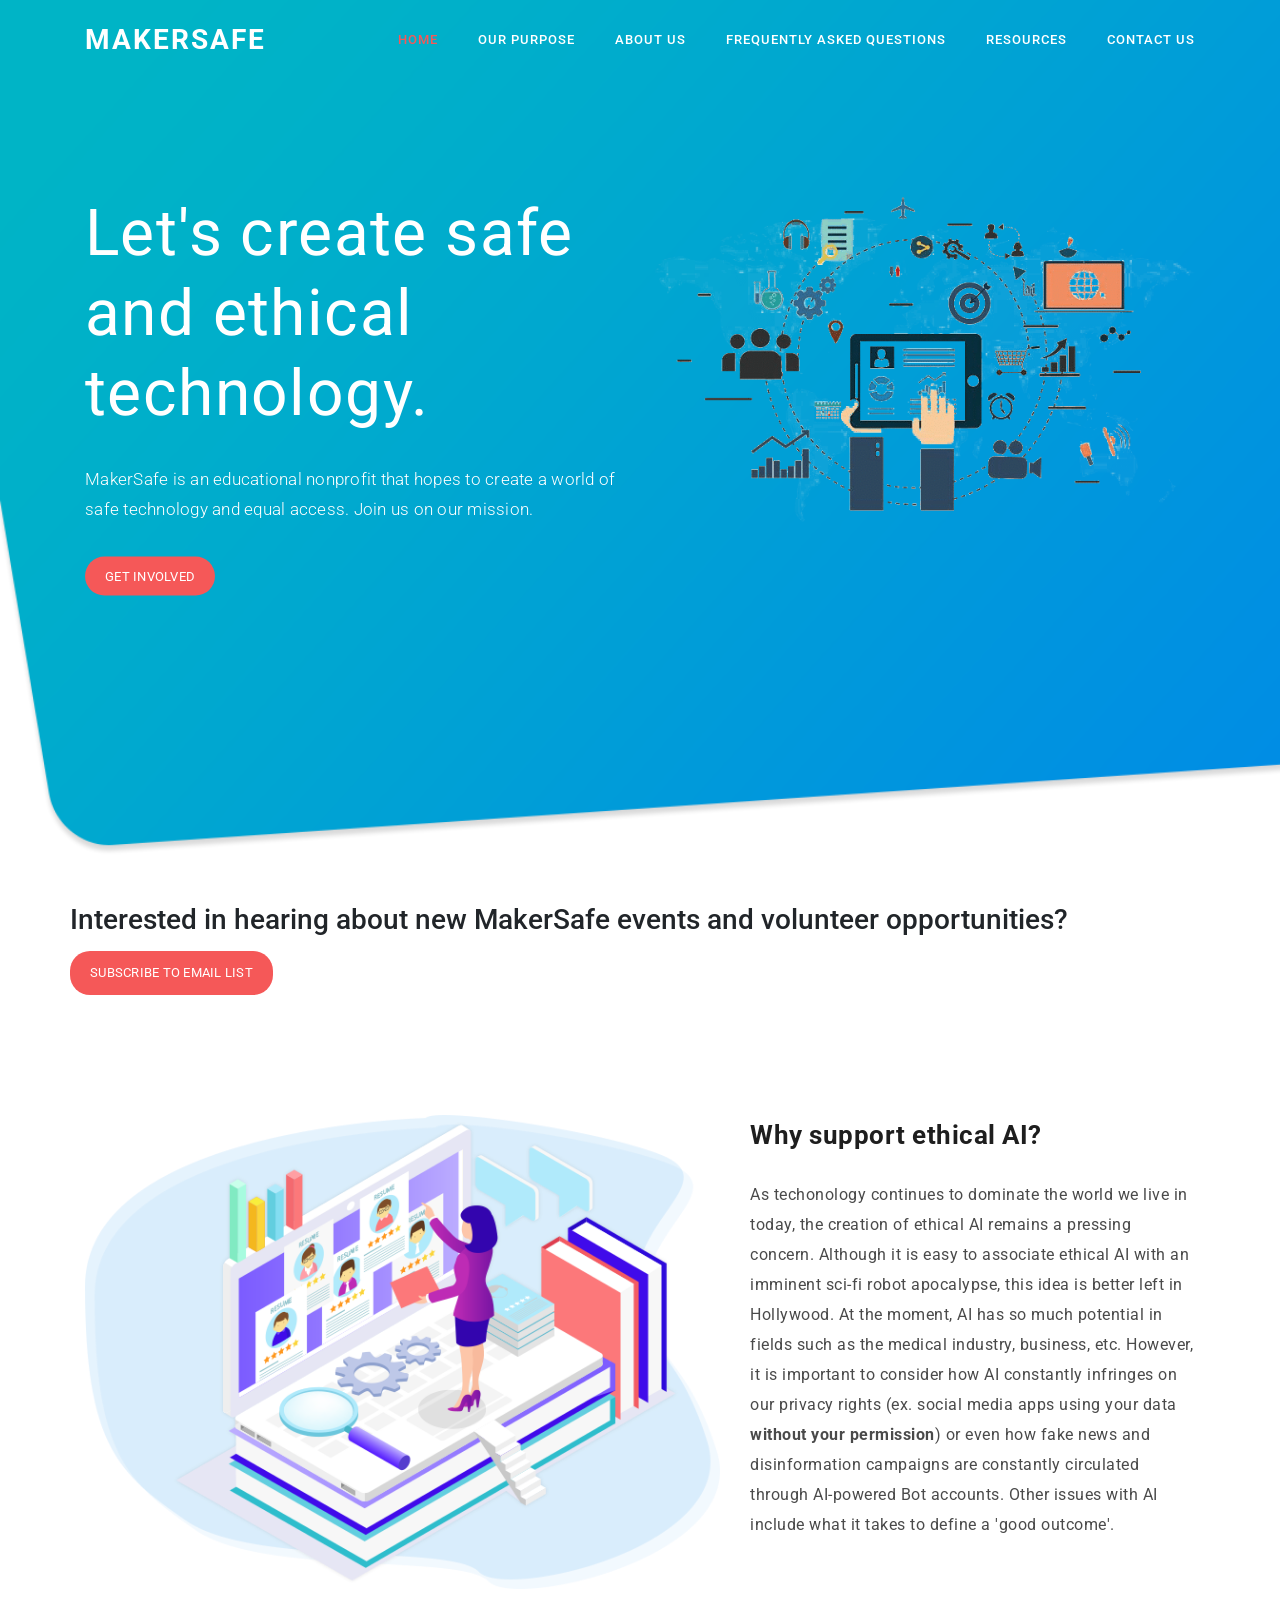
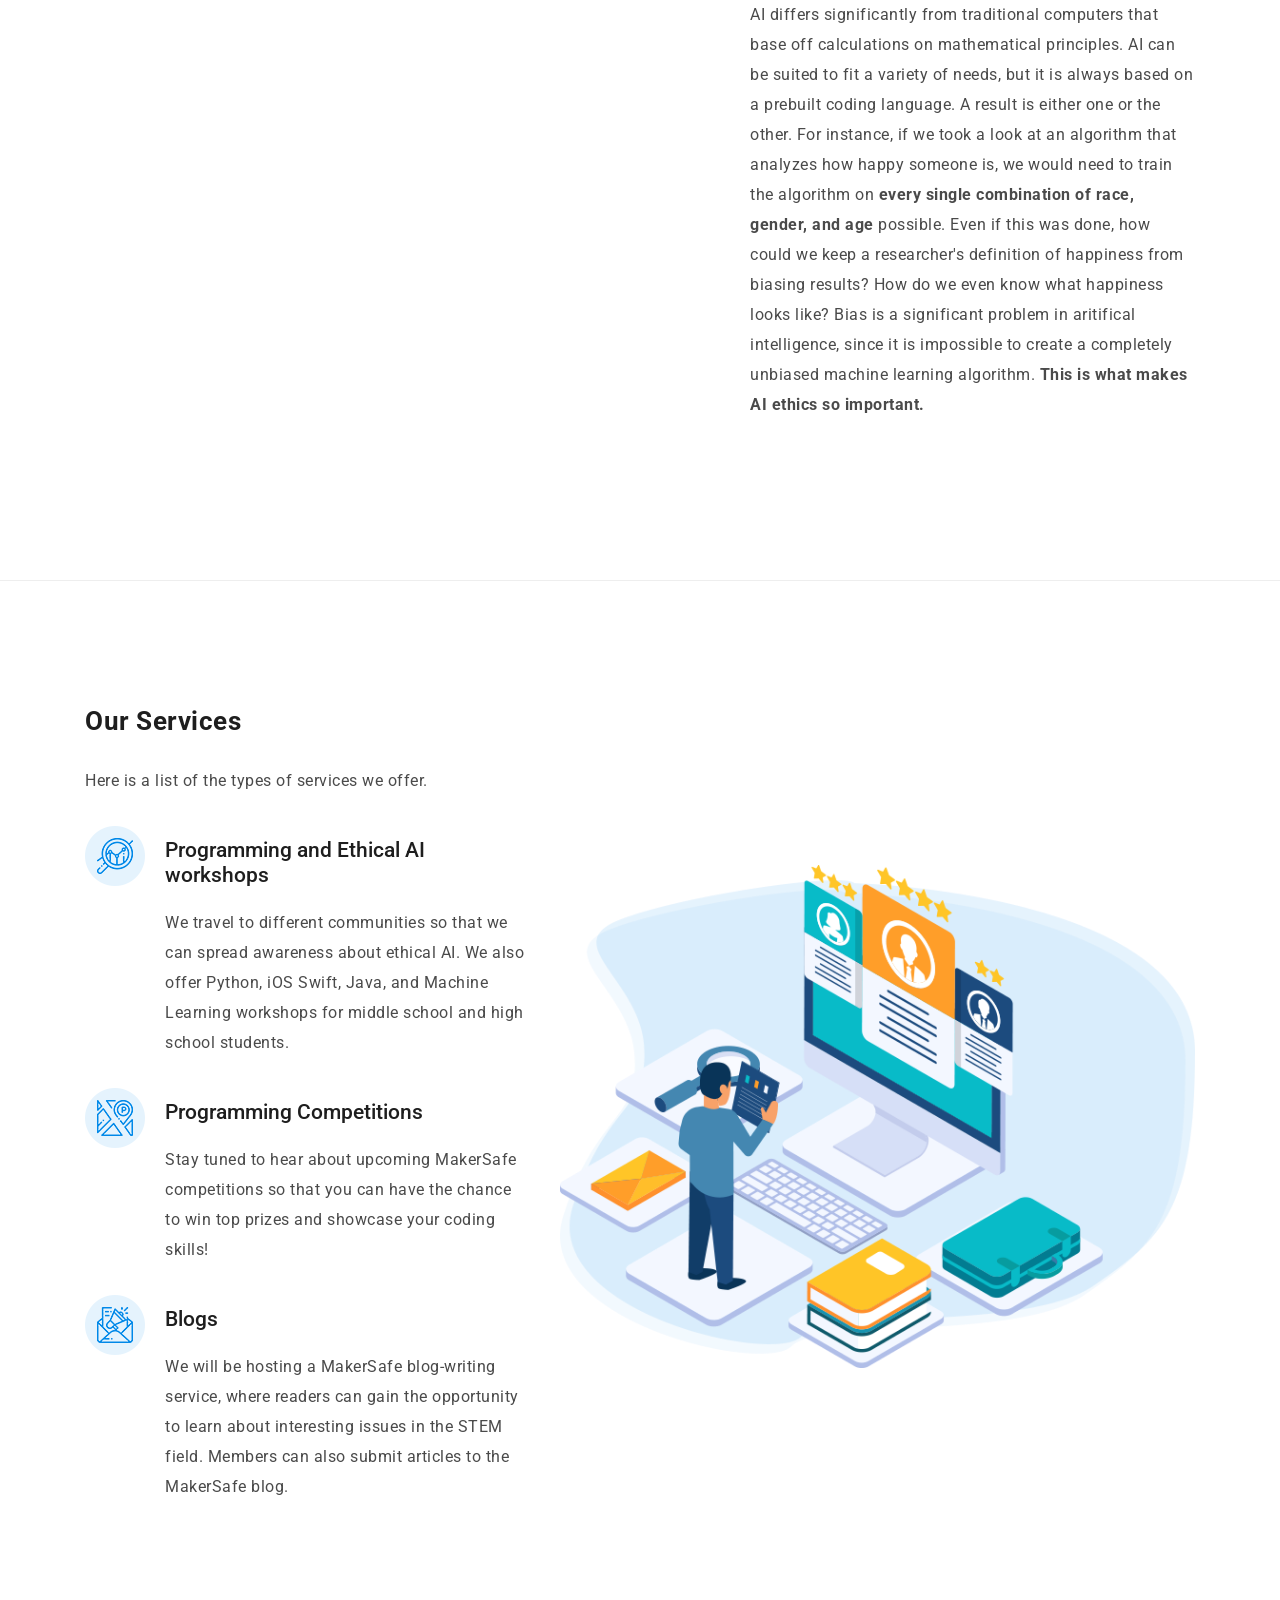
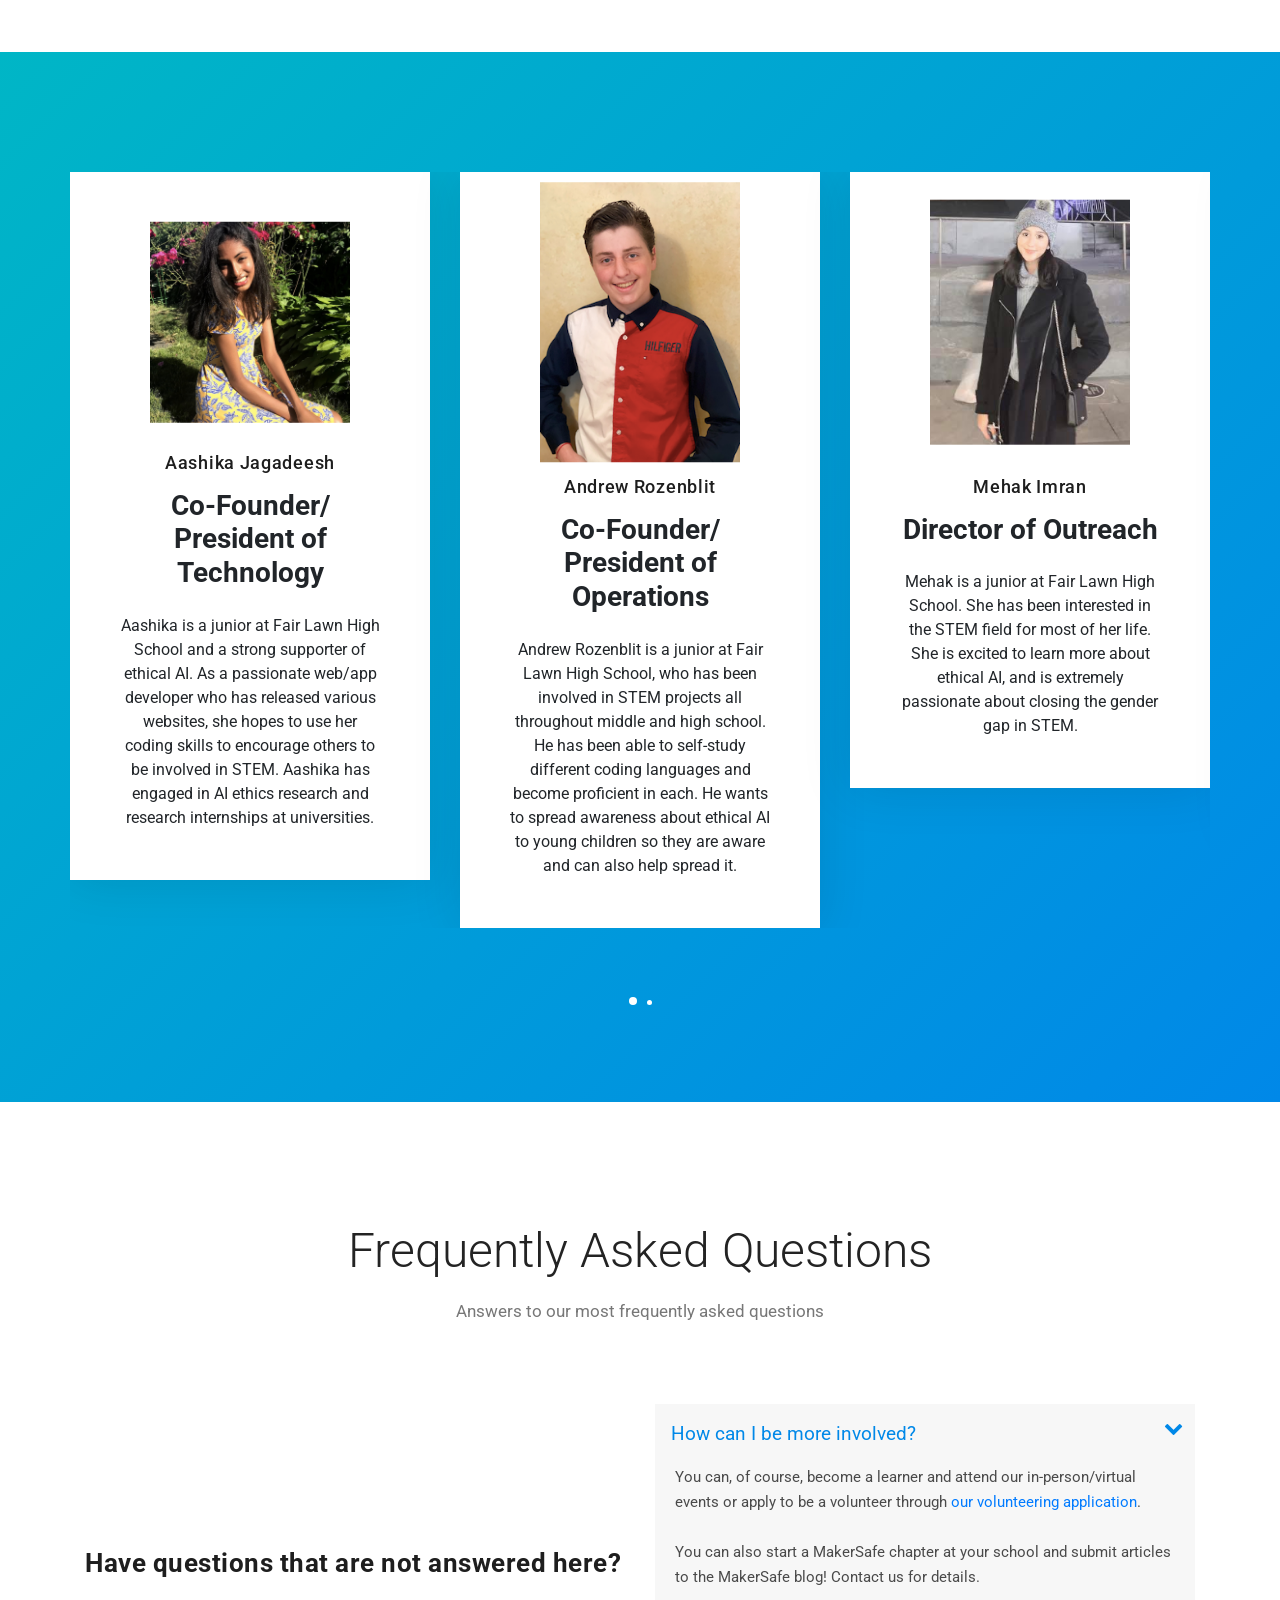
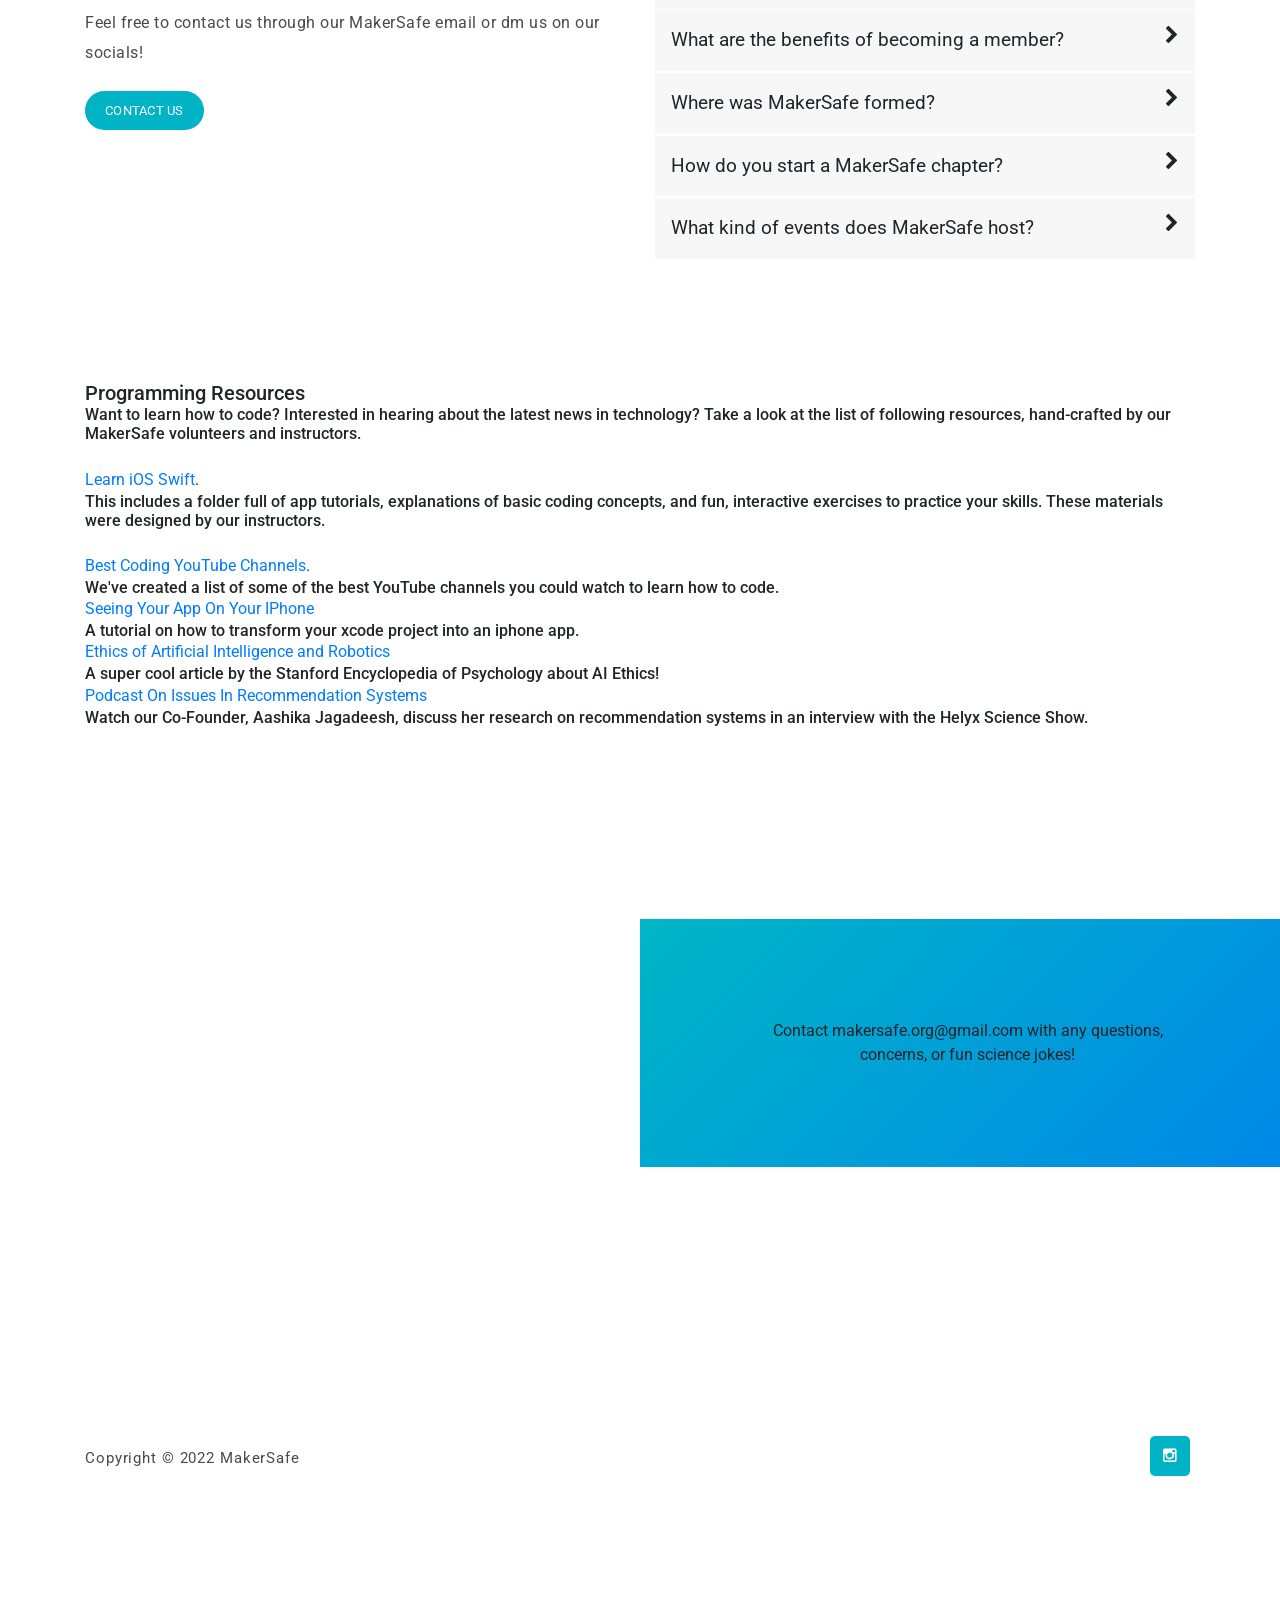
<file: MakerSafe website/index.html>
<!DOCTYPE html>
<html lang="en">

  <head>

    <meta charset="utf-8">
    <meta name="viewport" content="width=device-width, initial-scale=1, shrink-to-fit=no">
    <meta name="description" content="">
    <meta name="author" content="Template Mo">
    <link href="https://fonts.googleapis.com/css?family=Roboto:100,300,400,500,700,900" rel="stylesheet">

    <title>MakerSafe</title>
<!--

ART FACTORY

https://templatemo.com/tm-537-art-factory

-->
    <!-- Additional CSS Files -->
    <link rel="stylesheet" type="text/css" href="assets/css/bootstrap.min.css">
    <link rel="stylesheet" type="text/css" href="assets/css/font-awesome.css">
    <link rel="stylesheet" type="text/css" href="assets/css/templatemo-art-factory.css">
    <link rel="stylesheet" type="text/css" href="assets/css/owl-carousel.css">

    </head>
    
    <body>
    
    <!-- ***** Preloader Start ***** -->
    <div id="preloader">
        <div class="jumper">
            <div></div>
            <div></div>
            <div></div>
        </div>
    </div>  
    <!-- ***** Preloader End ***** -->
    
    
    <!-- ***** Header Area Start ***** -->
    <header class="header-area header-sticky">
        <div class="container">
            <div class="row">
                <div class="col-12">
                    <nav class="main-nav">
                        <!-- ***** Logo Start ***** -->
                        <a href="#" class="logo">MakerSafe</a>
                        <!-- ***** Logo End ***** -->
                        <!-- ***** Menu Start ***** -->
                        <ul class="nav">
                            <li class="scroll-to-section"><a href="#welcome" class="active">Home</a></li>
                            <li class="scroll-to-section"><a href="#about">Our Purpose</a></li>
                            <li class="scroll-to-section"><a href="#services">About Us</a></li>
                            <li class="scroll-to-section"><a href="#frequently-question">Frequently Asked Questions</a></li>
                            <li class="scroll-to-section"><a href="#past-events">Resources</a></li>
                            <!--
                            <li class="submenu">
                                <a href="javascript:;">Drop Down</a>
                                <ul>
                                    <li><a href="">About Us</a></li>
                                    <li><a href="">Features</a></li>
                                    <li><a href="">FAQ's</a></li>
                                    <li><a href="">Blog</a></li>
                                </ul>
                            </li>
                            -->
                            <li class="scroll-to-section"><a href="#contact-us">Contact Us</a></li>
                        </ul>
                        <a class='menu-trigger'>
                            <span>Menu</span>
                        </a>
                        <!-- ***** Menu End ***** -->
                    </nav>
                </div>
            </div>
        </div>
    </header>
    <!-- ***** Header Area End ***** -->


    <!-- ***** Welcome Area Start ***** -->
    <div class="welcome-area" id="welcome">

        <!-- ***** Header Text Start ***** -->
        <div class="header-text">
            <div class="container">
                <div class="row">
                    <div class="left-text col-lg-6 col-md-6 col-sm-12 col-xs-12" data-scroll-reveal="enter left move 30px over 0.6s after 0.4s">
                        <h1>Let's create safe and ethical technology.<strong></strong></h1>
                        <p>MakerSafe is an educational nonprofit that hopes to create a world of safe technology and equal access. Join us on our mission.</p>
                      <a href="https://docs.google.com/forms/d/e/1FAIpQLSc-6xQaZkDppDk1PzdWDiAGosun6K7pG1yqEHF1KGVhWNcjEw/viewform" class="main-button-slider">Get Involved</a>
                     
                    </div>
                    <div class="col-lg-6 col-md-6 col-sm-12 col-xs-12" data-scroll-reveal="enter right move 30px over 0.6s after 0.4s">
                    <img src="assets/images/infotech.png" class="rounded img-fluid d-block mx-auto" alt="First Vector Graphic">
                    </div>
                </div>
            </div>
        </div>
        <!-- ***** Header Text End ***** -->
    </div>
    <!-- ***** Welcome Area End ***** -->
    <br>
    <br>
<section class="section" id="impact">
    <div class="container">
        <div class="row">
            <h3>Interested in hearing about new MakerSafe events and volunteer opportunities?</h3>
            <br>
            <br>
            <a href="https://forms.gle/H5EKqK9Whiw4UcMH9" class="main-button-slider">Subscribe to Email List</a>
    
        </div>
    </div>
</section>

    <!-- ***** Features Big Item Start ***** -->
    <section class="section" id="about">
        <div class="container">
            <div class="row">
                <div class="col-lg-7 col-md-12 col-sm-12" data-scroll-reveal="enter left move 30px over 0.6s after 0.4s">
                    <img src="assets/images/left-image.png" class="rounded img-fluid d-block mx-auto" alt="App">
                </div>
              
                <div class="right-text col-lg-5 col-md-12 col-sm-12 mobile-top-fix">
                    <div class="left-heading">
                        <h5>Why support ethical AI?</h5>
                    </div>
                    <div class="left-text">
                        <p>As techonology continues to dominate the world we live in today, the creation of ethical AI remains a pressing concern. Although it is easy to associate ethical AI with an imminent sci-fi robot apocalypse, this idea is better left in Hollywood. At the moment, AI has so much potential in fields such as the medical industry, business, etc. However, it is important to consider how AI constantly infringes on our privacy rights (ex. social media apps using your data <b>without your permission</b>) or even how fake news and disinformation campaigns are constantly circulated through AI-powered Bot accounts. Other issues with AI include what it takes to define a 'good outcome'. <br></br><br>AI differs significantly from traditional computers that base off calculations on mathematical principles. AI can be suited to fit a variety of needs, but it is always based on a prebuilt coding language. A result is either one or the other. For instance, if we took a look at an algorithm that analyzes how happy someone is, we would need to train the algorithm on <b>every single combination of race, gender, and age </b>possible. Even if this was done, how could we keep a researcher's definition of happiness from biasing results? How do we even know what happiness looks like? Bias is a significant problem in aritifical intelligence, since it is impossible to create a completely unbiased machine learning algorithm. <b>This is what makes AI ethics so important.</b>  </br></p>
                      <!-- <a href="#about2" class="main-button">Discover More</a>--> 
                    </div>
                </div>
            </div>
            <div class="row">
                <div class="col-lg-12">
                    <div class="hr"></div>
                </div>
            </div>
        </div>
    </section>
    <!-- ***** Features Big Item End ***** -->


    <!-- ***** Features Big Item Start ***** -->
    <section class="section" id="about2">
        <div class="container">
            <div class="row">
                <div class="left-text col-lg-5 col-md-12 col-sm-12 mobile-bottom-fix">
                    <div class="left-heading">
                        <h5>Our Services</h5>
                    </div>
                    <p>Here is a list of the types of services we offer.</p>
                    <ul>
                        <li>
                            <img src="assets/images/about-icon-01.png" alt="">
                            <div class="text">
                                <h6>Programming and Ethical AI workshops</h6>
                                <p>We travel to different communities so that we can spread awareness about ethical AI. We also offer Python, iOS Swift, Java, and Machine Learning workshops for middle school and high school students. </p>
                            </div>
                        </li>
                        <li>
                            <img src="assets/images/about-icon-02.png" alt="">
                            <div class="text">
                                <h6>Programming Competitions</h6>
                                <p>Stay tuned to hear about upcoming MakerSafe competitions so that you can have the chance to win top prizes and showcase your coding skills!</p>
                            </div>
                        </li>
                        <li>
                            <img src="assets/images/about-icon-03.png" alt="">
                            <div class="text">
                                <h6>Blogs</h6>
                                <p>We will be hosting a MakerSafe blog-writing service, where readers can gain the opportunity to learn about interesting issues in the STEM field. Members can also submit articles to the MakerSafe blog. </p>
                            </div>
                        </li>
                    </ul>
                </div>
                <div class="right-image col-lg-7 col-md-12 col-sm-12 mobile-bottom-fix-big" data-scroll-reveal="enter right move 30px over 0.6s after 0.4s">
                    <img src="assets/images/right-image.png" class="rounded img-fluid d-block mx-auto" alt="App">
                </div>
            </div>
        </div>
    </section>
    <!-- ***** Features Big Item End ***** -->


    <!-- ***** Features Small Start ***** -->
    <section class="section" id="services">
        <div class="container">
            <div class="row">
                <div class="owl-carousel owl-theme">
                    <div class="item service-item">
                        <div class="icon">
                            <i><img src="assets/images/aashikaj.jpeg" alt=""></i>
                        </div>
                        <h5 class="service-title">Aashika Jagadeesh</h5>
                        <h3><b>Co-Founder/<br>President of Technology</b></h3><br>Aashika is a junior at Fair Lawn High School and a strong supporter of ethical AI. As a passionate web/app developer who has released various websites, she hopes to use her coding skills to encourage others to be involved in STEM. Aashika has engaged in AI ethics research and research internships at universities.  </br></p>
                      <!--  <a href="#" class="main-button">Read More</a>-->
                    </div>
                    <div class="item service-item">
                        <div class="icon">
                            <br>
                            <i><img src="assets/images/andrew.jpeg" alt=""></i>
                        </div>
                        <br>
                        <h5 class="service-title">Andrew Rozenblit</h5>
                        <h3><b>Co-Founder/<br>President of Operations</b></h3><br>Andrew Rozenblit is a junior at Fair Lawn High School, who has been involved in STEM projects all throughout middle and high school. He has been able to self-study different coding languages and become proficient in each. He wants to spread awareness about ethical AI to young children so they are aware and can also help spread it. </br></p>
                      <!-- <a href="#" class="main-button">Discover More</a>--> 
                    </div>
                    <div class="item service-item">
                        <div class="icon">
                            <i><img src="assets/images/mehak.jpeg" alt=""></i>
                        </div>
                        <br>
                        <h5 class="service-title">Mehak Imran</h5>
                        <h3><b>Director of Outreach</b></h3><br> Mehak is a junior at Fair Lawn High School. She has been interested in the STEM field for most of her life. She is excited to learn more about ethical AI, and is extremely passionate about closing the gender gap in STEM.</br></p>
                           
                       <!--<a href="#" class="main-button">More Detail</a>--> 
                    </div>
                    <div class="item service-item">
                        <div class="icon1">
                            <i><img src="assets/images/Sarisha.jpeg" alt=""></i>
                        </div>
                        <br>
                        <h5 class="service-title">Sarisha Somashekar</h5>
                        <h3><b>Sponsorships Manager</b></h3><br>Sarisha is a sophomore at River Dell High School. She has attended coding camps and is a member of the Girls Who Code club. She strives to utilize her problem-solving and communication skills to raise awareness about ethical AI and to further aid future scholars in the STEM field. </br></p>
                     <!--   <a href="#" class="main-button">Read More</a>-->
                    </div>
                    <div class="item service-item">
                        <div class="icon">
                            <i><img src="assets/images/Ryan.jpeg" alt=""></i>
                        </div>
                        <br>
                        <h5 class="service-title">Ryan Chen</h5>
                        <h3><b>President of Education</b></h3><br>Ryan Chen is currently a junior student at Fair Lawn High School. Aiming to become more proficient at programming and knowledgeable in the STEM field, he hopes to kill two birds with one stone by improving himself, while spreading awareness on the subject of computer ethics. </br></p>
                     <!-- <a href="#" class="main-button">Discover</a>-->  
                    </div>
                    <div class="item service-item">
                        <div class="icon">
                            <i><img src="assets/images/Lindsey.jpeg" alt=""></i>
                        </div>
                        <br>
                        <h5 class="service-title">Lindsey Reichert</h5>
                        <h3><b>Event Coordinator</b></h3><br>Lindsey is a junior at Fair Lawn High School. She has been involved with STEM extracurriculars all throughout middle school and high school. She hopes to be able to encourage others to become involved and combat the gender gap in STEM. </br></p>
                       
                       <!--<a href="#" class="main-button">Detail</a>--> 
                    </div>
                  
              
                </div>
            </div>
        </div>
    </section>
    <!-- ***** Features Small End ***** -->


    <!-- ***** Frequently Question Start ***** -->
    <section class="section" id="frequently-question">
        <div class="container">
            <!-- ***** Section Title Start ***** -->
            <div class="row">
                <div class="col-lg-12">
                    <div class="section-heading">
                        <h2>Frequently Asked Questions</h2>
                    </div>
                </div>
                <div class="offset-lg-3 col-lg-6">
                    <div class="section-heading">
                        <p>Answers to our most frequently asked questions</p>
                    </div>
                </div>
            </div>
            <!-- ***** Section Title End ***** -->

            <div class="row">
                <div class="left-text col-lg-6 col-md-6 col-sm-12">
                    <h5>Have questions that are not answered here?</h5>
                    <div class="accordion-text">
                        <p>Feel free to contact us through our MakerSafe email or dm us on our socials!</p>
                       
                     
                        <a href="#contact-us" class="main-button">Contact Us</a>
                    </div>
                </div>
                <div class="col-lg-6 col-md-6 col-sm-12">
                    <div class="accordions is-first-expanded">
                        <article class="accordion">
                            <div class="accordion-head">
                                <span>How can I be more involved?</span>
                                <span class="icon">
                                    <i class="icon fa fa-chevron-right"></i>
                                </span>
                            </div>
                            <div class="accordion-body">
                                <div class="content">
                                    <p>You can, of course, become a learner and attend our in-person/virtual events or apply to be a volunteer through <a href="https://linktr.ee/MakerSafe">our volunteering application</a>.
                                    <br><br>
                                    You can also start a MakerSafe chapter at your school and submit articles to the MakerSafe blog! Contact us for details.</p>
                                </div>
                            </div>
                        </article>
                        <article class="accordion">
                            <div class="accordion-head">
                                <span>What are the benefits of becoming a member?</span>
                                <span class="icon">
                                    <i class="icon fa fa-chevron-right"></i>
                                </span>
                            </div>
                            <div class="accordion-body">
                                <div class="content">
                                    <p>Members have access to an amazing educational community here at MakerSafe, where they can teach others and learn more about STEM. They gain opportunities to learn about cutting-edge research and conduct projects themselves under the guidance of our highly-experienced MakerSafe mentors. 
                                    <br><br>
                                    We will be working on our status so that members can get volunteer hours for the incredible work that they do! In addition, being a chapter president of a MakerSafe chapter is another great way to build leadership skills. </p>
                                </div>
                            </div>
                        </article>
                        <article class="accordion">
                            <div class="accordion-head">
                                <span>Where was MakerSafe formed?</span>
                                <span class="icon">
                                    <i class="icon fa fa-chevron-right"></i>
                                </span>
                            </div>
                            <div class="accordion-body">
                                <div class="content">
                                    <p>MakerSafe was formed in Fair Lawn, New Jersey by a group of highly-motivated high school students. We are hoping to expand on the national and international level. If you are interested in starting a MakerSafe chapter in your community, feel free to contact us for guidelines. 
                                    <br><br>
                                    </p>
                                </div>
                            </div>
                        </article>
                        <article class="accordion">
                            <div class="accordion-head">
                                <span>How do you start a MakerSafe chapter?</span>
                                <span class="icon">
                                    <i class="icon fa fa-chevron-right"></i>
                                </span>
                            </div>
                            <div class="accordion-body">
                                <div class="content">
                                    <p>MakerSafe chapters will gain all MakerSafe learning materials and guides. Members will have their usual special benefits, which will include invitations to events, networking with guest speakers, and the opportunity to gain volunteering experience. 
                                    <br><br>
                                    MakerSafe chapter leaders can also become a part our executive board.</p>
                                </div>
                            </div>
                        </article>
                        <article class="accordion">
                            <div class="accordion-head">
                                <span>What kind of events does MakerSafe host?</span>
                                <span class="icon">
                                    <i class="icon fa fa-chevron-right"></i>
                                </span>
                            </div>
                            <div class="accordion-body">
                                <div class="content">
                                    <p>MakerSafe hosts ethical AI and programming workshops, which are taught by our highly-experienced MakerSafe mentors and educators. We also host computer science competitions and programming camps for middle school and high school students. Stay tuned to hear about our first MakerSafe hack-a-thon!
                                    <br><br>
                                     </p>
                                </div>
                            </div>
                        </article>
                        <!--
                        <article class="accordion">
                            <div class="accordion-head">
                                <span>Sixth Sense Question</span>
                                <span class="icon">
                                    <i class="icon fa fa-chevron-right"></i>
                                </span>
                            </div>
                            <div class="accordion-body">
                                <div class="content">
                                    <p>Suspendisse potenti. Ut dapibus leo ut massa vulputate semper. Pellentesque maximus lorem sed elit imperdiet mattis. Duis posuere mauris ut eros rutrum sodales. Aliquam erat volutpat.</p>
                                </div>
                            </div>
                        </article>
                        -->
                    </div>
                </div>
            </div>
        </div>
    </section>
    <!-- ***** Frequently Question End ***** -->

    <!--Events-->

    <section class="section" id="past-events">
        <div class="container">
       
                  <h5>Programming Resources</h5>
                  <h6>Want to learn how to code? Interested in hearing about the latest news in technology? Take a look at the list of following resources, hand-crafted by our MakerSafe volunteers and instructors. </h6>
                  <br/>
                    <div class="left-text">
                        <a href="https://drive.google.com/drive/folders/1sWLK9NQGb6e3tI4J-b8HKuOEKQRsUPj-?usp=sharing">Learn iOS Swift</a>.
                        <br>
                        <h6>This includes a folder full of app tutorials, explanations of basic coding concepts, and fun, interactive exercises to practice your skills. These materials were designed by our instructors.  </h6>
                        
                         <br>
                         <a href="https://docs.google.com/document/d/1_2OLHm6rjWSAspBDquvy_RfX09VTvcTKwEKbwJ322CQ/edit?usp=sharing">Best Coding YouTube Channels</a>.
                         <h6>We've created a list of some of the best YouTube channels you could watch to learn how to code.</h6>

                         <a href="https://drive.google.com/file/d/1LO_1MsFDb6iO65CObe_ow8h8LKQYP8JK/view?usp=sharing">Seeing Your App On Your IPhone</a>
                         <h6>A tutorial on how to transform your xcode project into an iphone app. </h6>

                         <a href="https://plato.stanford.edu/entries/ethics-ai/">Ethics of Artificial Intelligence and Robotics</a>
                         <h6>A super cool article by the Stanford Encyclopedia of Psychology about AI Ethics!</h6>
                        
                         <a href="https://anchor.fm/helyx/episodes/Aashika-Jagadeesh-Machine-Learning-vs--Social-Media-Bias-e130de7/a-a5ts532">Podcast On Issues In Recommendation Systems</a>
                        <h6>Watch our Co-Founder, Aashika Jagadeesh, discuss her research on recommendation systems in an interview with the Helyx Science Show.</h6>
                      <!-- <a href="#about2" class="main-button">Discover More</a>--> 
                    </div>
                    <br/>
                    <br/>
                    <br/>
                    <br/>
                    <br/>
                    <br/>
                    <br/>
                    <br/>
                </div>
              
            </div>

            <div class="row">
                <div class="col-lg-12">
                    <div class="hr"></div>
                </div>
            </div>
  
        </div>
    </section>
    <!-- ***** Contact Us Start ***** -->
    <section class="section" id="contact-us">
        <div class="container-fluid">
            <div class="row">
                <!-- ***** Contact Map Start ***** -->
                <div class="col-lg-6 col-md-6 col-sm-12">
                    <div id="map">
                      <!-- How to change your own map point
                           1. Go to Google Maps
                           2. Click on your location point
                           3. Click "Share" and choose "Embed map" tab
                           4. Copy only URL and paste it within the src="" field below
                    -->
                    <iframe src="https://www.google.com/maps/embed?pb=!1m18!1m12!1m3!1d3014.231800716803!2d-74.1267735846516!3d40.93258667930856!2m3!1f0!2f0!3f0!3m2!1i1024!2i768!4f13.1!3m3!1m2!1s0x89c2fc7ff2055b3b%3A0x54208f413c0a2d7b!2sFair%20Lawn%20High%20School!5e0!3m2!1sen!2sus!4v1624514351549!5m2!1sen!2sus" width="600" height="450" style="border:0;" allowfullscreen="" loading="lazy"></iframe>
                    
                    </div>
                </div>
                <!-- ***** Contact Map End ***** -->

                <!-- ***** Contact Form Start ***** -->
                <div class="col-lg-6 col-md-6 col-sm-12">
                    <div class="contact-form">
                        <form id="contact" action="" method="post">
                        <div>Contact makersafe.org@gmail.com with any questions, concerns, or fun science jokes!</div>
                    </form>
                        <!--
                        <form id="contact" action="" method="post">
                          <div class="row">
                            <div class="col-md-6 col-sm-12">
                              <fieldset>
                                <input name="name" type="text" id="name" placeholder="Full Name" required="" class="contact-field">
                              </fieldset>
                            </div>
                            <div class="col-md-6 col-sm-12">
                              <fieldset>
                                <input name="email" type="text" id="email" placeholder="E-mail" required="" class="contact-field">
                              </fieldset>
                            </div>
                            <div class="col-lg-12">
                              <fieldset>
                                <textarea name="message" rows="6" id="message" placeholder="Your Message" required="" class="contact-field"></textarea>
                              </fieldset>
                            </div>
                            <div class="col-lg-12">
                              <fieldset>
                                <button type="submit" id="form-submit" class="main-button">Send It</button>
                              </fieldset>
                            </div>
                          </div>
                        </form>
                        -->
                    </div>
                </div>
                <!-- ***** Contact Form End ***** -->
            </div>
        </div>
    </section>
    <!-- ***** Contact Us End ***** -->

    
    <!-- ***** Footer Start ***** -->
    <footer>
        <div class="container">
            <div class="row">
                <div class="col-lg-7 col-md-12 col-sm-12">
                    <p class="copyright">Copyright &copy; 2022 MakerSafe</p>
                </div>
                <div class="col-lg-5 col-md-12 col-sm-12">
                    <ul class="social">

                        <li><a href="https://www.instagram.com/makersafe/"><i class="fa fa-instagram"></i></a></li>
                        <!--
                        <li><a href="#"><i class="fa fa-twitter"></i></a></li>
                        <li><a href="#"><i class="fa fa-linkedin"></i></a></li>
                        <li><a href="#"><i class="fa fa-rss"></i></a></li>
                        <li><a href="#"><i class="fa fa-dribbble"></i></a></li>
                        -->
                    </ul>
                </div>
            </div>
        </div>
    </footer>
    
    <!-- jQuery -->
    <script src="assets/js/jquery-2.1.0.min.js"></script>

    <!-- Bootstrap -->
    <script src="assets/js/popper.js"></script>
    <script src="assets/js/bootstrap.min.js"></script>

    <!-- Plugins -->
    <script src="assets/js/owl-carousel.js"></script>
    <script src="assets/js/scrollreveal.min.js"></script>
    <script src="assets/js/waypoints.min.js"></script>
    <script src="assets/js/jquery.counterup.min.js"></script>
    <script src="assets/js/imgfix.min.js"></script> 
    
    <!-- Global Init -->
    <script src="assets/js/custom.js"></script>

  </body>
</html>
</file>
<file: MakerSafe website/assets/css/templatemo-art-factory.css>
/*

ART FACTORY

https://templatemo.com/tm-537-art-factory

*/

/* 
---------------------------------------------
Table of contents
---------------------------------------------
01. font & reset css
02. reset
03. global styles
04. header
05. welcome
06. features
07. team
08. pricing
09. blog
10. contact
11. footer
12. preloader

--------------------------------------------- 
*/

/* 
---------------------------------------------
font & reset css
--------------------------------------------- 
*/
@import url("https://fonts.googleapis.com/css?family=Roboto:100,300,400,500,700,900");
/* 
---------------------------------------------
reset
--------------------------------------------- 
*/
html,
body,
div,
span,
applet,
object,
iframe,
h1,
h2,
h3,
h4,
h5,
h6,
p,
blockquote,
div pre,
a,
abbr,
acronym,
address,
big,
cite,
code,
del,
dfn,
em,
font,
img,
ins,
kbd,
q,
s,
samp,
small,
strike,
strong,
sub,
sup,
tt,
var,
b,
u,
i,
center,
dl,
dt,
dd,
ol,
ul,
li,
figure,
header,
nav,
section,
article,
aside,
footer,
figcaption {
  margin: 0;
  padding: 0;
  border: 0;
  outline: 0;
}

.clearfix:after {
  content: ".";
  display: block;
  clear: both;
  visibility: hidden;
  line-height: 0;
  height: 0;
}

.clearfix {
  display: inline-block;
}

html[xmlns] .clearfix {
  display: block;
}

* html .clearfix {
  height: 1%;
}

ul,
li {
  padding: 0;
  margin: 0;
  list-style: none;
}

header,
nav,
section,
article,
aside,
footer,
hgroup {
  display: block;
}

* {
  box-sizing: border-box;
}

html,
body {
  font-family: "Roboto", sans-serif;
  font-weight: 400;
  background-color: #fff;
  font-size: 16px;
  -ms-text-size-adjust: 100%;
  -webkit-font-smoothing: antialiased;
  -moz-osx-font-smoothing: grayscale;
}

a {
  text-decoration: none !important;
}

h1,
h2,
h3,
h4,
h5,
h6 {
  margin-top: 0px;
  margin-bottom: 0px;
}

ul {
  margin-bottom: 0px;
}

p {
  font-size: 15px;
  line-height: 25px;
  color: #4a4a4a;
}

/* 
---------------------------------------------
global styles
--------------------------------------------- 
*/
html,
body {
  background: #fff;
  font-family: "Roboto", sans-serif;
}

::selection {
  background: #ff589e;
  color: #fff;
}

::-moz-selection {
  background: #ff589e;
  color: #fff;
}

@media (max-width: 991px) {
  html,
  body {
    overflow-x: hidden;
  }
  .mobile-top-fix {
    margin-top: 30px;
    margin-bottom: 0px;
  }
  .mobile-bottom-fix {
    margin-bottom: 30px;
  }
  .mobile-bottom-fix-big {
    margin-bottom: 60px;
  }
}

a.main-button-slider {
  font-size: 13px;
  border-radius: 20px;
  padding: 12px 20px;
  background-color: #f55858;
  text-transform: uppercase;
  color: #fff;
  letter-spacing: 0.25px;
  -webkit-transition: all 0.3s ease 0s;
  -moz-transition: all 0.3s ease 0s;
  -o-transition: all 0.3s ease 0s;
  transition: all 0.3s ease 0s;
}

a.main-button-slider:hover {
  background-color: #0088e8;
}

a.main-button {
  font-size: 13px;
  border-radius: 20px;
  padding: 12px 20px;
  background-color: #00b4c6;
  text-transform: uppercase;
  color: #fff;
  letter-spacing: 0.25px;
  -webkit-transition: all 0.3s ease 0s;
  -moz-transition: all 0.3s ease 0s;
  -o-transition: all 0.3s ease 0s;
  transition: all 0.3s ease 0s;
}

a.main-button:hover {
  background-color: #0088e8;
}

button.main-button {
  outline: none;
  border: none;
  cursor: pointer;
  font-size: 13px;
  border-radius: 20px;
  padding: 10px 20px;
  background-color: #f55858;
  text-transform: uppercase;
  color: #fff;
  letter-spacing: 0.25px;
  -webkit-transition: all 0.3s ease 0s;
  -moz-transition: all 0.3s ease 0s;
  -o-transition: all 0.3s ease 0s;
  transition: all 0.3s ease 0s;
}

button.main-button:hover {
  background-color: #0088e8;
}

.section-heading h2 {
  text-align: center;
  font-size: 48px;
  font-weight: 300;
  color: #232323;
  margin-bottom: 20px;
}

.section-heading p {
  font-size: 17px;
  color: #777;
  text-align: center;
}

/* 
---------------------------------------------
header
--------------------------------------------- 
*/

.background-header {
  background-color: #fff;
  height: 80px !important;
  position: fixed !important;
  top: 0px;
  left: 0px;
  right: 0px;
  box-shadow: 0px 0px 10px rgba(0, 0, 0, 0.15) !important;
}

.background-header .logo,
.background-header .main-nav .nav li a {
  color: #1e1e1e !important;
}

.background-header .main-nav .nav > li:hover > a {
  color: #f55858 !important;
}

.background-header .main-nav .nav > li > ul > li:hover > a {
  color: #f55858 !important;
}

.background-header .nav li a.active {
  color: #f55858 !important;
}

.header-area {
  position: absolute;
  top: 0px;
  left: 0px;
  right: 0px;
  z-index: 100;
  height: 100px;
  -webkit-transition: all 0.5s ease 0s;
  -moz-transition: all 0.5s ease 0s;
  -o-transition: all 0.5s ease 0s;
  transition: all 0.5s ease 0s;
}

.header-area .main-nav {
  min-height: 80px;
  background: transparent;
}

.header-area .main-nav .logo {
  line-height: 80px;
  color: #fff;
  font-size: 28px;
  font-weight: 700;
  text-transform: uppercase;
  letter-spacing: 2px;
  float: left;
  -webkit-transition: all 0.3s ease 0s;
  -moz-transition: all 0.3s ease 0s;
  -o-transition: all 0.3s ease 0s;
  transition: all 0.3s ease 0s;
}

.header-area .main-nav .nav {
  float: right;
  margin-top: 27px;
  margin-left: 20px;
  margin-right: 0px;
  -webkit-transition: all 0.3s ease 0s;
  -moz-transition: all 0.3s ease 0s;
  -o-transition: all 0.3s ease 0s;
  transition: all 0.3s ease 0s;
  position: relative;
  z-index: 999;
}

.header-area .main-nav .nav li {
  padding-left: 20px;
  padding-right: 20px;
}

.header-area .main-nav .nav li:last-child {
  padding-right: 0px;
}

.header-area .main-nav .nav li a {
  display: block;
  font-weight: 500;
  font-size: 13px;
  color: #fff;
  text-transform: uppercase;
  -webkit-transition: all 0.3s ease 0s;
  -moz-transition: all 0.3s ease 0s;
  -o-transition: all 0.3s ease 0s;
  transition: all 0.3s ease 0s;
  height: 40px;
  line-height: 40px;
  border: transparent;
  letter-spacing: 1px;
}

.header-area .main-nav .nav li:hover a {
  color: #f55858;
}

.header-area .main-nav .nav li.submenu {
  position: relative;
  padding-right: 35px;
}

.header-area .main-nav .nav li.submenu:after {
  font-family: FontAwesome;
  content: "\f107";
  font-size: 12px;
  color: #fff;
  position: absolute;
  right: 18px;
  top: 12px;
}

.header-area.background-header .main-nav .nav li.submenu:after {
  color: #000;
}

.header-area .main-nav .nav li.submenu ul {
  position: absolute;
  width: 200px;
  box-shadow: 0 2px 28px 0 rgba(0, 0, 0, 0.06);
  overflow: hidden;
  top: 40px;
  opacity: 0;
  transform: translateY(-2em);
  visibility: hidden;
  z-index: -1;
  transition: all 0.3s ease-in-out 0s, visibility 0s linear 0.3s,
    z-index 0s linear 0.01s;
}

.header-area .main-nav .nav li.submenu ul li {
  margin-left: 0px;
  padding-left: 0px;
  padding-right: 0px;
}

.header-area .main-nav .nav li.submenu ul li a {
  display: block;
  background: #fff;
  color: #3b566e;
  padding-left: 20px;
  height: 40px;
  line-height: 40px;
  -webkit-transition: all 0.3s ease 0s;
  -moz-transition: all 0.3s ease 0s;
  -o-transition: all 0.3s ease 0s;
  transition: all 0.3s ease 0s;
  position: relative;
  font-size: 13px;
  border-bottom: 1px solid #f5f5f5;
}

.header-area .main-nav .nav li.submenu ul li a:before {
  content: "";
  position: absolute;
  width: 0px;
  height: 40px;
  left: 0px;
  top: 0px;
  bottom: 0px;
  -webkit-transition: all 0.3s ease 0s;
  -moz-transition: all 0.3s ease 0s;
  -o-transition: all 0.3s ease 0s;
  transition: all 0.3s ease 0s;
  background: #f55858;
}

.header-area .main-nav .nav li.submenu ul li a:hover {
  background: #fff;
  color: #f55858;
  padding-left: 25px;
}

.header-area .main-nav .nav li.submenu ul li a:hover:before {
  width: 3px;
}

.header-area .main-nav .nav li.submenu:hover ul {
  visibility: visible;
  opacity: 1;
  z-index: 1;
  transform: translateY(0%);
  transition-delay: 0s, 0s, 0.3s;
}

.header-area .main-nav .menu-trigger {
  cursor: pointer;
  display: block;
  position: absolute;
  top: 23px;
  width: 32px;
  height: 40px;
  text-indent: -9999em;
  z-index: 99;
  right: 40px;
  display: none;
}

.header-area .main-nav .menu-trigger span,
.header-area .main-nav .menu-trigger span:before,
.header-area .main-nav .menu-trigger span:after {
  -moz-transition: all 0.4s;
  -o-transition: all 0.4s;
  -webkit-transition: all 0.4s;
  transition: all 0.4s;
  background-color: #fff;
  display: block;
  position: absolute;
  width: 30px;
  height: 2px;
  left: 0;
}

.background-header .main-nav .menu-trigger span,
.background-header .main-nav .menu-trigger span:before,
.background-header .main-nav .menu-trigger span:after {
  background-color: #1e1e1e;
}

.header-area .main-nav .menu-trigger span:before,
.header-area .main-nav .menu-trigger span:after {
  -moz-transition: all 0.4s;
  -o-transition: all 0.4s;
  -webkit-transition: all 0.4s;
  transition: all 0.4s;
  background-color: #fff;
  display: block;
  position: absolute;
  width: 30px;
  height: 2px;
  left: 0;
  width: 75%;
}

.background-header .main-nav .menu-trigger span:before,
.background-header .main-nav .menu-trigger span:after {
  background-color: #1e1e1e;
}

.header-area .main-nav .menu-trigger span:before,
.header-area .main-nav .menu-trigger span:after {
  content: "";
}

.header-area .main-nav .menu-trigger span {
  top: 16px;
}

.header-area .main-nav .menu-trigger span:before {
  -moz-transform-origin: 33% 100%;
  -ms-transform-origin: 33% 100%;
  -webkit-transform-origin: 33% 100%;
  transform-origin: 33% 100%;
  top: -10px;
  z-index: 10;
}

.header-area .main-nav .menu-trigger span:after {
  -moz-transform-origin: 33% 0;
  -ms-transform-origin: 33% 0;
  -webkit-transform-origin: 33% 0;
  transform-origin: 33% 0;
  top: 10px;
}

.header-area .main-nav .menu-trigger.active span,
.header-area .main-nav .menu-trigger.active span:before,
.header-area .main-nav .menu-trigger.active span:after {
  background-color: transparent;
  width: 100%;
}

.header-area .main-nav .menu-trigger.active span:before {
  -moz-transform: translateY(6px) translateX(1px) rotate(45deg);
  -ms-transform: translateY(6px) translateX(1px) rotate(45deg);
  -webkit-transform: translateY(6px) translateX(1px) rotate(45deg);
  transform: translateY(6px) translateX(1px) rotate(45deg);
  background-color: #fff;
}

.background-header .main-nav .menu-trigger.active span:before {
  background-color: #1e1e1e;
}

.header-area .main-nav .menu-trigger.active span:after {
  -moz-transform: translateY(-6px) translateX(1px) rotate(-45deg);
  -ms-transform: translateY(-6px) translateX(1px) rotate(-45deg);
  -webkit-transform: translateY(-6px) translateX(1px) rotate(-45deg);
  transform: translateY(-6px) translateX(1px) rotate(-45deg);
  background-color: #fff;
}

.background-header .main-nav .menu-trigger.active span:after {
  background-color: #1e1e1e;
}

.header-area.header-sticky {
  min-height: 80px;
}

.header-area.header-sticky .nav {
  margin-top: 20px !important;
}

.header-area.header-sticky .nav li a.active {
  color: #f55858;
}

@media (max-width: 1200px) {
  .header-area .main-nav .nav li {
    padding-left: 12px;
    padding-right: 12px;
  }
  .header-area .main-nav:before {
    display: none;
  }
}

@media (max-width: 991px) {
  .header-area {
    padding: 0px 15px;
    height: 80px;
    box-shadow: none;
    text-align: center;
  }
  .header-area .container {
    padding: 0px;
  }
  .header-area .logo {
    margin-left: 30px;
  }
  .header-area .menu-trigger {
    display: block !important;
  }
  .header-area .main-nav {
    overflow: hidden;
  }
  .header-area .main-nav .nav {
    float: none;
    width: 100%;
    margin-top: 80px !important;
    display: none;
    -webkit-transition: all 0s ease 0s;
    -moz-transition: all 0s ease 0s;
    -o-transition: all 0s ease 0s;
    transition: all 0s ease 0s;
    margin-left: 0px;
  }
  .header-area .main-nav .nav li:first-child {
    border-top: 1px solid #eee;
  }
  .header-area .main-nav .nav li {
    width: 100%;
    background: #fff;
    border-bottom: 1px solid #eee;
    padding-left: 0px !important;
    padding-right: 0px !important;
  }
  .header-area .main-nav .nav li a {
    height: 50px !important;
    line-height: 50px !important;
    padding: 0px !important;
    border: none !important;
    background: #fff !important;
    color: #3b566e !important;
  }
  .header-area .main-nav .nav li a:hover {
    background: #eee !important;
  }
  .header-area .main-nav .nav > li > a:hover,
  .header-area .main-nav .nav .submenu > ul > li > a:hover {
    color: #f55858;
  }
  .header-area .main-nav .nav li.submenu ul {
    position: relative;
    visibility: inherit;
    opacity: 1;
    z-index: 1;
    transform: translateY(0%);
    transition-delay: 0s, 0s, 0.3s;
    top: 0px;
    width: 100%;
    box-shadow: none;
    height: 0px;
  }
  .header-area .main-nav .nav li.submenu ul li a {
    font-size: 12px;
    font-weight: 400;
  }
  .header-area .main-nav .nav li.submenu ul li a:hover:before {
    width: 0px;
  }
  .header-area .main-nav .nav li.submenu ul.active {
    height: auto !important;
  }
  .header-area .main-nav .nav li.submenu:after {
    color: #3b566e;
    right: 25px;
    font-size: 14px;
    top: 15px;
  }
  .header-area .main-nav .nav li.submenu:hover ul,
  .header-area .main-nav .nav li.submenu:focus ul {
    height: 0px;
  }
}

@media (min-width: 992px) {
  .header-area .main-nav .nav {
    display: flex !important;
  }
}

/* 
---------------------------------------------
welcome
--------------------------------------------- 
*/
#welcome {
  overflow: hidden;
  position: relative;
  display: flex;
  align-items: center;
  justify-content: center;
  background-image: url(../images/banner-bg.png);
  background-repeat: no-repeat;
/*
TRY IT ... with or without CENTER CENTER
  background-position: center center; 
*/
  background-size: cover;
  width: 100%;
  height: 105vh;
  margin-top: -10vh;
}

.welcome-area .header-text {
  position: absolute;
  top: 55%;
  transform: translateY(-60%);
  text-align: left;
  width: 100%;
}

.welcome-area .header-text .left-text {
  align-self: center;
}

.welcome-area .header-text h1 {
  font-weight: 400;
  font-size: 64px;
  line-height: 80px;
  letter-spacing: 1.4px;
  margin-bottom: 30px;
  color: #fff;
}

.welcome-area .header-text p {
  font-weight: 300;
  font-size: 17px;
  color: #fff;
  line-height: 30px;
  letter-spacing: 0.25px;
  margin-bottom: 40px;
  position: relative;
}

@media (max-width: 991px) {
  .welcome-area .header-text {
    top: 55% !important;
    transform: perspective(1px) translateY(-60%) !important;
  }
  .welcome-area .header-text h1 {
    font-size: 36px;
    line-height: 50px;
    color: #fff;
    margin-bottom: 15px;
  }
  .welcome-area .header-text h1 span {
    color: #fff;
  }
  .welcome-area .header-text p {
    color: #fff;
    margin-bottom: 30px;
  }
}

@media (max-width: 820px) {
  .welcome-area .header-text {
    top: 55% !important;
    transform: perspective(1px) translateY(-60%) !important;
  }
  .welcome-area .header-text h1 {
    font-size: 36px;
    line-height: 50px;
    margin-bottom: 15px;
  }
  .welcome-area .header-text p {
    margin-bottom: 30px;
  }
}

@media (max-width: 765px) {
  .welcome-area {
    margin-bottom: 100px;
  }
  .welcome-area .header-text {
    top: 55% !important;
    transform: perspective(1px) translateY(-50%) !important;
    text-align: center;
  }
  .welcome-area .header-text .buttons {
    display: none;
  }
  .welcome-area .header-text h1 {
    font-weight: 600;
    font-size: 24px !important;
    line-height: 30px !important;
    margin-bottom: 20px !important;
  }
  .welcome-area .header-text h1 span {
    color: #fff;
  }
  .welcome-area .header-text p {
    text-align: center;
    color: #fff;
    font-size: 14px;
    line-height: 22px;
    margin-bottom: 40px;
  }
  .welcome-area .header-text img {
    width: 80%;
    margin-top: 20px;
  }
}

/*
---------------------------------------------
about
---------------------------------------------
*/

#about {
  padding: 120px 0px;
  border-bottom: 1px solid #eee;
}

@media (max-width: 765px) {
  #about {
    padding: 20px 0px 120px 0px;
  }
}

#about .right-text {
  align-self: center;
}

#about .right-text p {
  margin-bottom: 40px;
}

#about2 {
  padding: 120px 0px;
}

#about2 .right-image {
  align-self: center;
}

#about h5,
#about2 h5 {
  font-size: 26px;
  font-weight: 700;
  color: #1e1e1e;
  line-height: 40px;
  margin-bottom: 25px;
  letter-spacing: 0.5px;
}

#about p,
#about2 p {
  margin-bottom: 30px;
  font-size: 16px;
  line-height: 30px;
  letter-spacing: 0.5px;
}

#about2 ul li img {
  display: inline;
  float: left;
}

#about2 ul li .text {
  margin-left: 80px;
}

#about2 ul li .text h6 {
  padding-top: 12px;
  font-size: 21px;
  font-weight: 500;
  color: #1e1e1e;
  margin-bottom: 20px;
}

/* 
---------------------------------------------
services
--------------------------------------------- 
*/
#services {
  position: relative;
  padding: 120px 0px 90px 0px;
  background: rgba(0, 136, 232, 1);
  background: -moz-linear-gradient(
    -45deg,
    rgba(0, 136, 232, 1) 0%,
    rgba(0, 182, 198, 1) 0%,
    rgba(0, 136, 232, 1) 100%
  );
  background: -webkit-gradient(
    left top,
    right bottom,
    color-stop(0%, rgba(0, 136, 232, 1)),
    color-stop(0%, rgba(0, 182, 198, 1)),
    color-stop(100%, rgba(0, 136, 232, 1))
  );
  background: -webkit-linear-gradient(
    -45deg,
    rgba(0, 136, 232, 1) 0%,
    rgba(0, 182, 198, 1) 0%,
    rgba(0, 136, 232, 1) 100%
  );
  background: -o-linear-gradient(
    -45deg,
    rgba(0, 136, 232, 1) 0%,
    rgba(0, 182, 198, 1) 0%,
    rgba(0, 136, 232, 1) 100%
  );
  background: -ms-linear-gradient(
    -45deg,
    rgba(0, 136, 232, 1) 0%,
    rgba(0, 182, 198, 1) 0%,
    rgba(0, 136, 232, 1) 100%
  );
  background: linear-gradient(
    135deg,
    rgba(0, 136, 232, 1) 0%,
    rgba(0, 182, 198, 1) 0%,
    rgba(0, 136, 232, 1) 100%
  );
  filter: progid:DXImageTransform.Microsoft.gradient( startColorstr='#0088e8', endColorstr='#0088e8', GradientType=1 );
}

.service-item {
  cursor: pointer;
  display: block;
  background: #ffffff;
  box-shadow: 0 2px 48px 0 rgba(0, 0, 0, 0.1);
  padding: 50px 50px;
  text-align: center;
  -webkit-transition: all 0.3s ease 0s;
  -moz-transition: all 0.3s ease 0s;
  -o-transition: all 0.3s ease 0s;
  transition: all 0.3s ease 0s;
  position: relative;
}

@media screen and (max-width: 920px) {
  .service-item {
    margin: 30px 30px !important;
  }
}

.service-item:hover .icon,
.service-item:hover a.main-button {
  background-color: #0088e8;
}

.service-item .icon {
  text-align: center;
  -webkit-transition: all 0.3s ease 0s;
  -moz-transition: all 0.3s ease 0s;
  -o-transition: all 0.3s ease 0s;
  transition: all 0.3s ease 0s;
  width: 200px;
  height: 200px;
  line-height: 100px;
  margin: auto;
  position: relative;
  margin-bottom: 30px;
  background: #00b4c6;
  -webkit-border-radius: 50%;
  -moz-border-radius: 50%;
  border-radius: 50%;
  position: relative;
}

.service-item .icon img {
  max-width: 200px;
  position: absolute;
  top: 50%;
  left: 50%;
  transform: translate(-50%, -50%);
}

.service-item .service-title {
  font-weight: 500;
  font-size: 18px;
  color: #1e1e1e;
  letter-spacing: 0.7px;
  margin-bottom: 15px;
  position: relative;
  z-index: 2;
}

.service-item p {
  font-weight: 400;
  font-size: 13px;
  color: #777;
  letter-spacing: 0.5px;
  line-height: 25px;
  position: relative;
  z-index: 2;
}

.service-item a.main-button {
  margin-top: 30px;
  display: inline-block;
}

.owl-carousel .owl-dots {
  margin-top: 60px;
  text-align: center;
  align-self: center;
}

.owl-carousel button.owl-dot span {
  border-radius: 50%;
  background-color: #fff;
  width: 5px;
  height: 5px;
  display: inline-block;
  margin: 0px 5px;
}

.owl-carousel button.active span {
  width: 8px;
  height: 8px;
  padding-top: 1.5px;
}

.owl-carousel {
  position: relative;
}

.owl-carousel .owl-nav button.owl-next span {
  top: 32%;
  border-radius: 50%;
  font-size: 36px;
  color: #fff;
  right: -80px;
  width: 60px;
  height: 60px;
  line-height: 60px;
  text-align: center;
  display: inline-block;
  background-color: rgba(250, 250, 250, 0.15);
  position: absolute;
}

.owl-carousel .owl-nav button.owl-prev span {
  top: 32%;
  border-radius: 50%;
  font-size: 36px;
  color: #fff;
  left: -80px;
  width: 60px;
  height: 60px;
  line-height: 60px;
  text-align: center;
  display: inline-block;
  background-color: rgba(250, 250, 250, 0.15);
  position: absolute;
}

@media screen and (max-width: 1320px) {
  .owl-carousel .owl-nav {
    display: none !important;
  }
}

/*
---------------------------------------------
accordions
---------------------------------------------
*/

#frequently-question {
  padding: 120px 0px;
}

#frequently-question .section-heading p {
  margin-bottom: 80px;
}

#frequently-question .left-text {
  align-self: center !important;
}

#frequently-question .left-text h5 {
  font-size: 26px;
  font-weight: 700;
  color: #1e1e1e;
  line-height: 40px;
  margin-bottom: 25px;
  letter-spacing: 0.5px;
}

#frequently-question .left-text p {
  margin-bottom: 30px;
  font-size: 16px;
  line-height: 30px;
  letter-spacing: 0.5px;
}

#frequently-question .left-text span {
  font-size: 16px;
  color: #4a4a4a;
  margin-bottom: 50px;
  display: block;
}

#frequently-question .left-text span a {
  font-weight: 500;
}

@media (max-width: 765px) {
  #frequently-question .left-text {
    margin-bottom: 60px;
  }
}

.accordions {
  background-color: #f7f7f7;
}
.accordion-head {
  padding: 20px;
  font-size: 20px;
  cursor: pointer;
  transition: color 200ms ease-in-out;
  border-bottom: 1px solid #fff;
}
@media screen and (min-width: 768px) {
  .accordion-head {
    padding: 1rem;
    font-size: 1.2rem;
  }
}
.accordion-head .icon {
  float: right;
  transition: transform 200ms ease-in-out;
}
.accordion-head.is-open {
  color: #0088e8;
  border-bottom: none;
}
.accordion-head.is-open .icon {
  transform: rotate(45deg);
}
.accordion-body {
  overflow: hidden;
  height: 0;
  transition: height 300ms ease-in-out;
  border-bottom: 1px solid #fff;
}
.accordion-body > .content {
  padding: 20px;
  padding-top: 0;
}

/* 
---------------------------------------------
contact
--------------------------------------------- 
*/

#contact-us .container-fluid {
  padding-right: 0px;
  padding-left: 0px;
  overflow-x: hidden;
}

#contact-us .col-lg-6 {
  padding-left: 0px;
  padding-right: 0px;
}

#contact-us h5 {
  font-weight: 500;
  font-size: 18px;
  color: #1e1e1e;
  letter-spacing: 0.25px;
  line-height: 26px;
}

.contact-text {
  font-weight: 400;
  font-size: 14px;
  color: #6f8ba4;
  letter-spacing: 0.6px;
  line-height: 26px;
}

.contact-text p {
  margin-bottom: 28px;
}

.contact-field {
  background-color: rgba(250, 250, 250, 0.3);
}

.contact-form {
  padding: 100px;
  background: rgba(0, 136, 232, 1);
  background: -moz-linear-gradient(
    -45deg,
    rgba(0, 136, 232, 1) 0%,
    rgba(0, 182, 198, 1) 0%,
    rgba(0, 136, 232, 1) 100%
  );
  background: -webkit-gradient(
    left top,
    right bottom,
    color-stop(0%, rgba(0, 136, 232, 1)),
    color-stop(0%, rgba(0, 182, 198, 1)),
    color-stop(100%, rgba(0, 136, 232, 1))
  );
  background: -webkit-linear-gradient(
    -45deg,
    rgba(0, 136, 232, 1) 0%,
    rgba(0, 182, 198, 1) 0%,
    rgba(0, 136, 232, 1) 100%
  );
  background: -o-linear-gradient(
    -45deg,
    rgba(0, 136, 232, 1) 0%,
    rgba(0, 182, 198, 1) 0%,
    rgba(0, 136, 232, 1) 100%
  );
  background: -ms-linear-gradient(
    -45deg,
    rgba(0, 136, 232, 1) 0%,
    rgba(0, 182, 198, 1) 0%,
    rgba(0, 136, 232, 1) 100%
  );
  background: linear-gradient(
    135deg,
    rgba(0, 136, 232, 1) 0%,
    rgba(0, 182, 198, 1) 0%,
    rgba(0, 136, 232, 1) 100%
  );
  filter: progid:DXImageTransform.Microsoft.gradient( startColorstr='#0088e8', endColorstr='#0088e8', GradientType=1 );
}

@media (max-width: 765px) {
  .contact-form {
    padding: 60px;
    margin-top: -7px;
  }
}

.contact-form input,
.contact-form textarea {
  color: #777;
  font-size: 14px;
  border: none;
  width: 100%;
  height: 50px;
  outline: none;
  padding-left: 20px;
  padding-right: 20px;
  border-radius: 0px;
  -webkit-appearance: none;
  -moz-appearance: none;
  appearance: none;
  margin-bottom: 30px;
}

.contact-form textarea {
  height: 150px;
  resize: none;
  padding: 20px;
}

.contact-form {
  text-align: center;
}

.contact-form ::-webkit-input-placeholder {
  /* Edge */
  color: #fff;
}

.contact-form :-ms-input-placeholder {
  /* Internet Explorer 10-11 */
  color: #fff;
}

.contact-form ::placeholder {
  color: #fff;
}

/* 
---------------------------------------------
footer
--------------------------------------------- 
*/
footer {
  background-color: #fff;
  padding: 60px 0px;
}

footer .social {
  overflow: hidden;
  text-align: right;
}

footer .social li {
  margin: 0px 5px;
  display: inline-block;
}

footer .social li a {
  color: #fff;
  text-align: center;
  background-color: #00b4c6;
  width: 40px;
  height: 40px;
  line-height: 40px;
  border-radius: 5px;
  display: inline-block;
  font-size: 16px;
  -webkit-transition: all 0.3s ease 0s;
  -moz-transition: all 0.3s ease 0s;
  -o-transition: all 0.3s ease 0s;
  transition: all 0.3s ease 0s;
}

footer .social li a:hover {
  background-color: #0088e8;
  color: #fff;
}

footer .copyright {
  margin-top: 10px;
  font-weight: 400;
  font-size: 15px;
  color: #4a4a4a;
  letter-spacing: 0.88px;
  text-transform: capitalize;
}

@media (max-width: 991px) {
  footer .copyright {
    text-align: center;
  }
  footer .social {
    text-align: center;
    margin-top: 15px;
  }
}

/* 
---------------------------------------------
preloader
--------------------------------------------- 
*/
#preloader {
  overflow: hidden;
  background-image: linear-gradient(145deg, #00b4c6 0%, #0088e8 100%);
  left: 0;
  right: 0;
  top: 0;
  bottom: 0;
  position: fixed;
  z-index: 9999;
  color: #fff;
}

#preloader .jumper {
  left: 0;
  top: 0;
  right: 0;
  bottom: 0;
  display: block;
  position: absolute;
  margin: auto;
  width: 50px;
  height: 50px;
}

#preloader .jumper > div {
  background-color: #fff;
  width: 10px;
  height: 10px;
  border-radius: 100%;
  -webkit-animation-fill-mode: both;
  animation-fill-mode: both;
  position: absolute;
  opacity: 0;
  width: 50px;
  height: 50px;
  -webkit-animation: jumper 1s 0s linear infinite;
  animation: jumper 1s 0s linear infinite;
}

#preloader .jumper > div:nth-child(2) {
  -webkit-animation-delay: 0.33333s;
  animation-delay: 0.33333s;
}

#preloader .jumper > div:nth-child(3) {
  -webkit-animation-delay: 0.66666s;
  animation-delay: 0.66666s;
}

@-webkit-keyframes jumper {
  0% {
    opacity: 0;
    -webkit-transform: scale(0);
    transform: scale(0);
  }
  5% {
    opacity: 1;
  }
  100% {
    -webkit-transform: scale(1);
    transform: scale(1);
    opacity: 0;
  }
}

@keyframes jumper {
  0% {
    opacity: 0;
    -webkit-transform: scale(0);
    transform: scale(0);
  }
  5% {
    opacity: 1;
  }
  100% {
    opacity: 0;
  }
}
</file>
<file: MakerSafe website/assets/css/owl-carousel.css>
/**
 * Owl Carousel v2.3.4
 * Copyright 2013-2018 David Deutsch
 * Licensed under: SEE LICENSE IN https://github.com/OwlCarousel2/OwlCarousel2/blob/master/LICENSE
 */
/*
 *  Owl Carousel - Core
 */
.owl-carousel {
  display: none;
  width: 100%;
  -webkit-tap-highlight-color: transparent;
  /* position relative and z-index fix webkit rendering fonts issue */
  position: relative;
  z-index: 1; }
  .owl-carousel .owl-stage {
    position: relative;
    -ms-touch-action: pan-Y;
    touch-action: manipulation;
    -moz-backface-visibility: hidden;
    /* fix firefox animation glitch */ }
  .owl-carousel .owl-stage:after {
    content: ".";
    display: block;
    clear: both;
    visibility: hidden;
    line-height: 0;
    height: 0; }
  .owl-carousel .owl-stage-outer {
    position: relative;
    overflow: hidden;
    /* fix for flashing background */
    -webkit-transform: translate3d(0px, 0px, 0px); }
  .owl-carousel .owl-wrapper,
  .owl-carousel .owl-item {
    -webkit-backface-visibility: hidden;
    -moz-backface-visibility: hidden;
    -ms-backface-visibility: hidden;
    -webkit-transform: translate3d(0, 0, 0);
    -moz-transform: translate3d(0, 0, 0);
    -ms-transform: translate3d(0, 0, 0); }
  .owl-carousel .owl-item {
    position: relative;
    min-height: 1px;
    float: left;
    -webkit-backface-visibility: hidden;
    -webkit-tap-highlight-color: transparent;
    -webkit-touch-callout: none; }
  .owl-carousel .owl-item img {
    display: block;
    width: 100%; }
  .owl-carousel .owl-nav.disabled,
  .owl-carousel .owl-dots.disabled {
    display: none; }
  .owl-carousel .owl-nav .owl-prev,
  .owl-carousel .owl-nav .owl-next,
  .owl-carousel .owl-dot {
    cursor: pointer;
    -webkit-user-select: none;
    -khtml-user-select: none;
    -moz-user-select: none;
    -ms-user-select: none;
    user-select: none; }
  .owl-carousel .owl-nav button.owl-prev,
  .owl-carousel .owl-nav button.owl-next,
  .owl-carousel button.owl-dot {
    background: none;
    color: inherit;
    border: none;
    padding: 0 !important;
    font: inherit; }
  .owl-carousel.owl-loaded {
    display: block; }
  .owl-carousel.owl-loading {
    opacity: 0;
    display: block; }
  .owl-carousel.owl-hidden {
    opacity: 0; }
  .owl-carousel.owl-refresh .owl-item {
    visibility: hidden; }
  .owl-carousel.owl-drag .owl-item {
    -ms-touch-action: pan-y;
        touch-action: pan-y;
    -webkit-user-select: none;
    -moz-user-select: none;
    -ms-user-select: none;
    user-select: none; }
  .owl-carousel.owl-grab {
    cursor: move;
    cursor: grab; }
  .owl-carousel.owl-rtl {
    direction: rtl; }
  .owl-carousel.owl-rtl .owl-item {
    float: right; }

/* No Js */
.no-js .owl-carousel {
  display: block; }

/*
 *  Owl Carousel - Animate Plugin
 */
.owl-carousel .animated {
  animation-duration: 1000ms;
  animation-fill-mode: both; }

.owl-carousel .owl-animated-in {
  z-index: 0; }

.owl-carousel .owl-animated-out {
  z-index: 1; }

.owl-carousel .fadeOut {
  animation-name: fadeOut; }

@keyframes fadeOut {
  0% {
    opacity: 1; }
  100% {
    opacity: 0; } }

/*
 * 	Owl Carousel - Auto Height Plugin
 */
.owl-height {
  transition: height 500ms ease-in-out; }

/*
 * 	Owl Carousel - Lazy Load Plugin
 */
.owl-carousel .owl-item {
  /**
			This is introduced due to a bug in IE11 where lazy loading combined with autoheight plugin causes a wrong
			calculation of the height of the owl-item that breaks page layouts
		 */ }
  .owl-carousel .owl-item .owl-lazy {
    opacity: 0;
    transition: opacity 400ms ease; }
  .owl-carousel .owl-item .owl-lazy[src^=""], .owl-carousel .owl-item .owl-lazy:not([src]) {
    max-height: 0; }
  .owl-carousel .owl-item img.owl-lazy {
    transform-style: preserve-3d; }

/*
 * 	Owl Carousel - Video Plugin
 */
.owl-carousel .owl-video-wrapper {
  position: relative;
  height: 100%;
  background: #000; }

.owl-carousel .owl-video-play-icon {
  position: absolute;
  height: 80px;
  width: 80px;
  left: 50%;
  top: 50%;
  margin-left: -40px;
  margin-top: -40px;
  background: url("owl.video.play.png") no-repeat;
  cursor: pointer;
  z-index: 1;
  -webkit-backface-visibility: hidden;
  transition: transform 100ms ease; }

.owl-carousel .owl-video-play-icon:hover {
  -ms-transform: scale(1.3, 1.3);
      transform: scale(1.3, 1.3); }

.owl-carousel .owl-video-playing .owl-video-tn,
.owl-carousel .owl-video-playing .owl-video-play-icon {
  display: none; }

.owl-carousel .owl-video-tn {
  opacity: 0;
  height: 100%;
  background-position: center center;
  background-repeat: no-repeat;
  background-size: contain;
  transition: opacity 400ms ease; }

.owl-carousel .owl-video-frame {
  position: relative;
  z-index: 1;
  height: 100%;
  width: 100%; }
</file>
